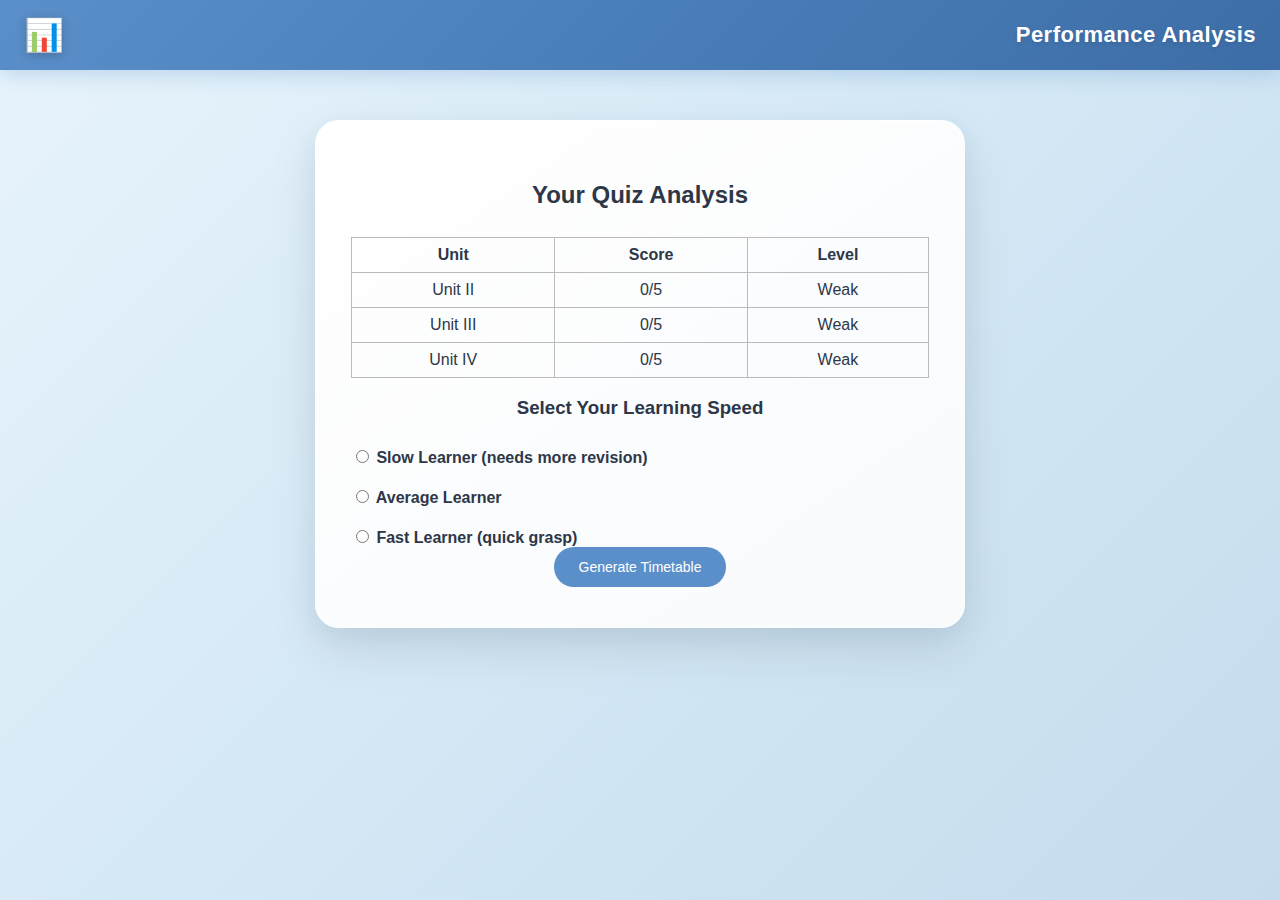
<file: frontend/analysis.html>
<!DOCTYPE html>
<html>
<head>
  <title>StudySync | Analysis</title>
  <link rel="stylesheet" href="style.css">
</head>
<body>

<div class="top-bar">
  <div class="logo">📊</div>
  <div class="app-name">Performance Analysis</div>
</div>

<div class="page-container">
  <h2>Your Quiz Analysis</h2>

  <div id="analysisContent"></div>

  <h3>Select Your Learning Speed</h3>

  <div class="radio-group">
    <label>
      <input type="radio" name="speed" value="slow">
      Slow Learner (needs more revision)
    </label>
    <label>
      <input type="radio" name="speed" value="average">
      Average Learner
    </label>
    <label>
      <input type="radio" name="speed" value="fast">
      Fast Learner (quick grasp)
    </label>
  </div>

  <button onclick="saveSpeed()">Generate Timetable</button>
</div>

<script>
/*********************
 ANALYSIS LOGIC
*********************/
function getLevel(score) {
  if (score <= 2) return "Weak";
  if (score === 3) return "Average";
  return "Strong";
}

const scores = [
  { unit: "Unit II", score: Number(localStorage.getItem("unit_2_score")) },
  { unit: "Unit III", score: Number(localStorage.getItem("unit_3_score")) },
  { unit: "Unit IV", score: Number(localStorage.getItem("unit_4_score")) }
];

let html = "<table><tr><th>Unit</th><th>Score</th><th>Level</th></tr>";

scores.forEach(s => {
  html += `
    <tr>
      <td>${s.unit}</td>
      <td>${s.score}/5</td>
      <td>${getLevel(s.score)}</td>
    </tr>
  `;
});

html += "</table>";
document.getElementById("analysisContent").innerHTML = html;

/*********************
 SAVE LEARNER SPEED
*********************/
function saveSpeed() {
  const selected = document.querySelector("input[name='speed']:checked");

  if (!selected) {
    alert("Please select your learning speed");
    return;
  }

  localStorage.setItem("learnerSpeed", selected.value);

  // unlock next steps
  localStorage.setItem("timetableGenerated", "true");
  localStorage.setItem("importantReady", "true");

  window.location.href = "/frontend/timetable.html";
}
</script>

</body>
</html>
</file>
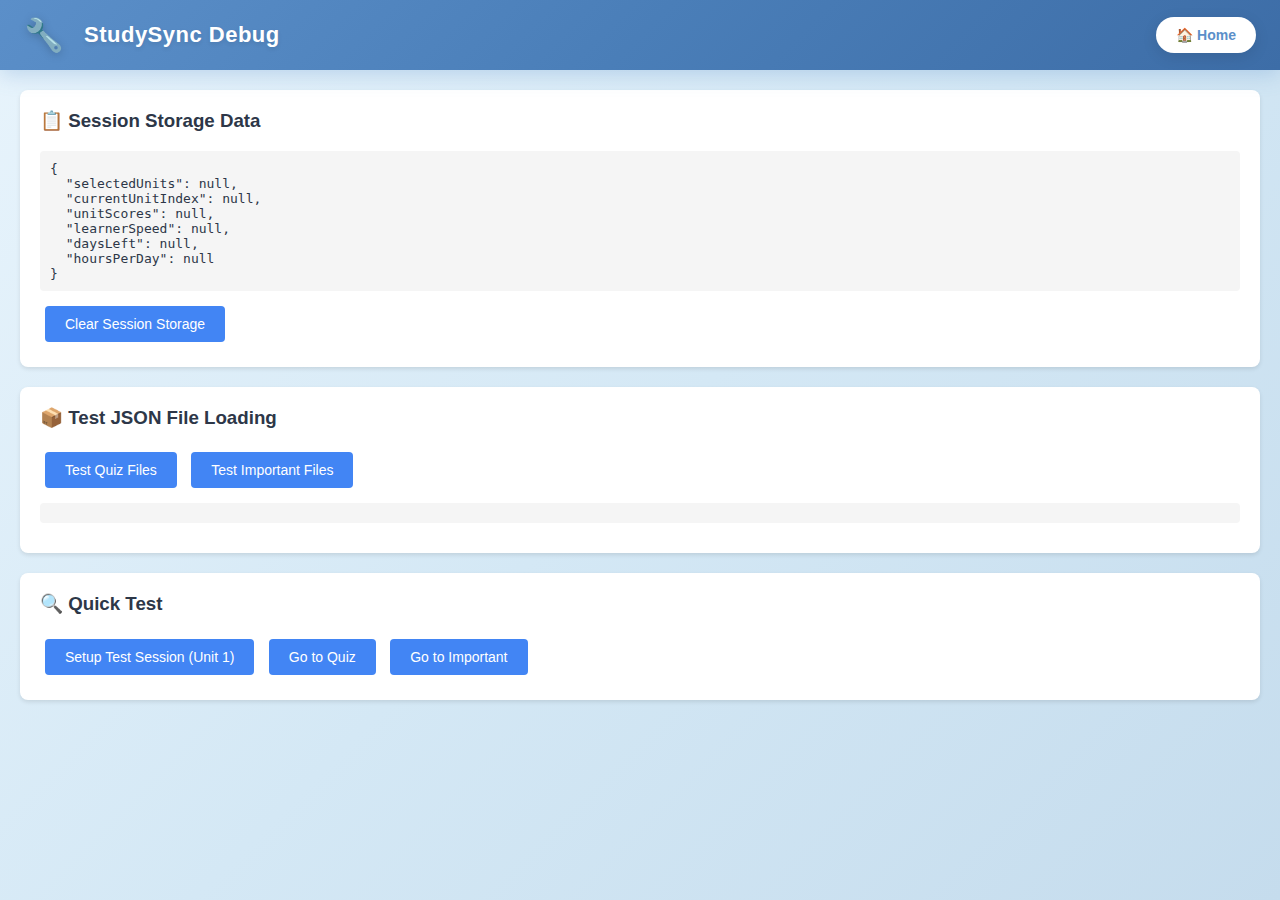
<file: frontend/debug.html>
<!DOCTYPE html>
<html>
<head>
  <meta charset="UTF-8">
  <title>StudySync | Debug</title>
  <link rel="stylesheet" href="style.css">
  <style>
    .debug-section {
      background: white;
      padding: 20px;
      margin: 20px;
      border-radius: 8px;
      box-shadow: 0 2px 4px rgba(0,0,0,0.1);
    }
    .debug-section h3 {
      margin-top: 0;
    }
    .debug-info {
      font-family: monospace;
      background: #f5f5f5;
      padding: 10px;
      border-radius: 4px;
      margin: 10px 0;
      white-space: pre-wrap;
      word-break: break-all;
    }
    .test-btn {
      background: #4285f4;
      color: white;
      border: none;
      padding: 10px 20px;
      border-radius: 4px;
      cursor: pointer;
      margin: 5px;
    }
    .test-btn:hover {
      background: #357abd;
    }
    .success {
      color: green;
    }
    .error {
      color: red;
    }
  </style>
</head>
<body>

<div class="top-bar">
  <div class="logo-section">
    <div class="logo">🔧</div>
    <div class="app-name">StudySync Debug</div>
  </div>
  <button class="home-btn" onclick="location.href='home.html'">🏠 Home</button>
</div>

<div class="debug-section">
  <h3>📋 Session Storage Data</h3>
  <div class="debug-info" id="sessionData">Loading...</div>
  <button class="test-btn" onclick="clearSession()">Clear Session Storage</button>
</div>

<div class="debug-section">
  <h3>📦 Test JSON File Loading</h3>
  <button class="test-btn" onclick="testQuizFiles()">Test Quiz Files</button>
  <button class="test-btn" onclick="testImportantFiles()">Test Important Files</button>
  <div class="debug-info" id="fileTestResults"></div>
</div>

<div class="debug-section">
  <h3>🔍 Quick Test</h3>
  <button class="test-btn" onclick="setupTestSession()">Setup Test Session (Unit 1)</button>
  <button class="test-btn" onclick="location.href='quiz.html'">Go to Quiz</button>
  <button class="test-btn" onclick="location.href='important.html'">Go to Important</button>
</div>

<script type="module">
  // Display session storage data
  function updateSessionData() {
    const data = {
      selectedUnits: sessionStorage.getItem("selectedUnits"),
      currentUnitIndex: sessionStorage.getItem("currentUnitIndex"),
      unitScores: sessionStorage.getItem("unitScores"),
      learnerSpeed: sessionStorage.getItem("learnerSpeed"),
      daysLeft: sessionStorage.getItem("daysLeft"),
      hoursPerDay: sessionStorage.getItem("hoursPerDay")
    };
    document.getElementById("sessionData").textContent = JSON.stringify(data, null, 2);
  }

  window.clearSession = () => {
    sessionStorage.clear();
    alert("Session storage cleared!");
    updateSessionData();
  };

  window.setupTestSession = () => {
    sessionStorage.setItem("selectedUnits", JSON.stringify(["1"]));
    sessionStorage.setItem("currentUnitIndex", "0");
    sessionStorage.setItem("unitScores", JSON.stringify({}));
    alert("Test session setup complete! Selected Unit 1.");
    updateSessionData();
  };

  window.testQuizFiles = async () => {
    const results = document.getElementById("fileTestResults");
    results.innerHTML = "Testing quiz files...\n\n";
    
    for (let i = 1; i <= 5; i++) {
      try {
        const res = await fetch(`questions/unit${i}.json`);
        if (!res.ok) throw new Error(`HTTP ${res.status}`);
        const data = await res.json();
        results.innerHTML += `✅ Unit ${i}: ${data.questions.length} questions loaded\n`;
      } catch (err) {
        results.innerHTML += `❌ Unit ${i}: ${err.message}\n`;
      }
    }
  };

  window.testImportantFiles = async () => {
    const results = document.getElementById("fileTestResults");
    results.innerHTML = "Testing important files...\n\n";
    
    for (let i = 1; i <= 5; i++) {
      try {
        const res = await fetch(`important/unit${i}.json`);
        if (!res.ok) throw new Error(`HTTP ${res.status}`);
        const data = await res.json();
        results.innerHTML += `✅ Unit ${i}: ${data.questions.length} questions loaded\n`;
      } catch (err) {
        results.innerHTML += `❌ Unit ${i}: ${err.message}\n`;
      }
    }
  };

  // Initial load
  updateSessionData();
</script>

</body>
</html>
</file>
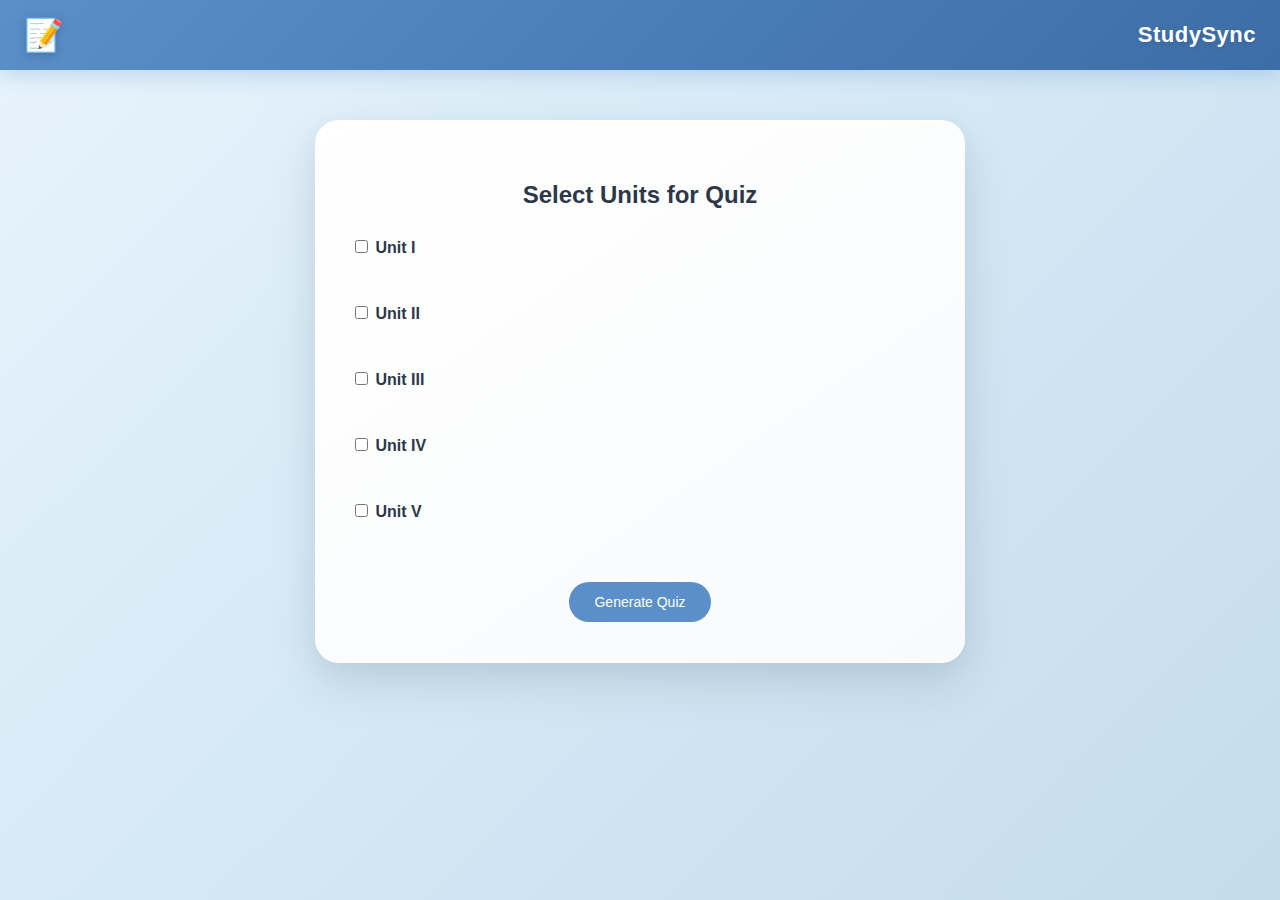
<file: frontend/unitSelection.html>
<!DOCTYPE html>
<html>
<head>
  <title>StudySync | Select Units</title>
  <link rel="stylesheet" href="style.css">
</head>
<body>

<div class="top-bar">
  <div class="logo">📝</div>
  <div class="app-name">StudySync</div>
</div>

<div class="page-container">
  <h2>Select Units for Quiz</h2>

  <div id="unitForm" style="margin-top:25px; text-align:left;">

    <label>
      <input type="checkbox" name="unit" value="1"> Unit I
    </label><br><br>

    <label>
      <input type="checkbox" name="unit" value="2"> Unit II
    </label><br><br>

    <label>
      <input type="checkbox" name="unit" value="3"> Unit III
    </label><br><br>

    <label>
      <input type="checkbox" name="unit" value="4"> Unit IV
    </label><br><br>

    <label>
      <input type="checkbox" name="unit" value="5"> Unit V
    </label><br><br>

    <div style="text-align:center; margin-top:25px;">
     <button id="generateQuizBtn" type="button" class="primary-btn">
       Generate Quiz
     </button>



     </div>

    </div>
</div>

<script src="script.js"></script>
</body>
</html>
</file>
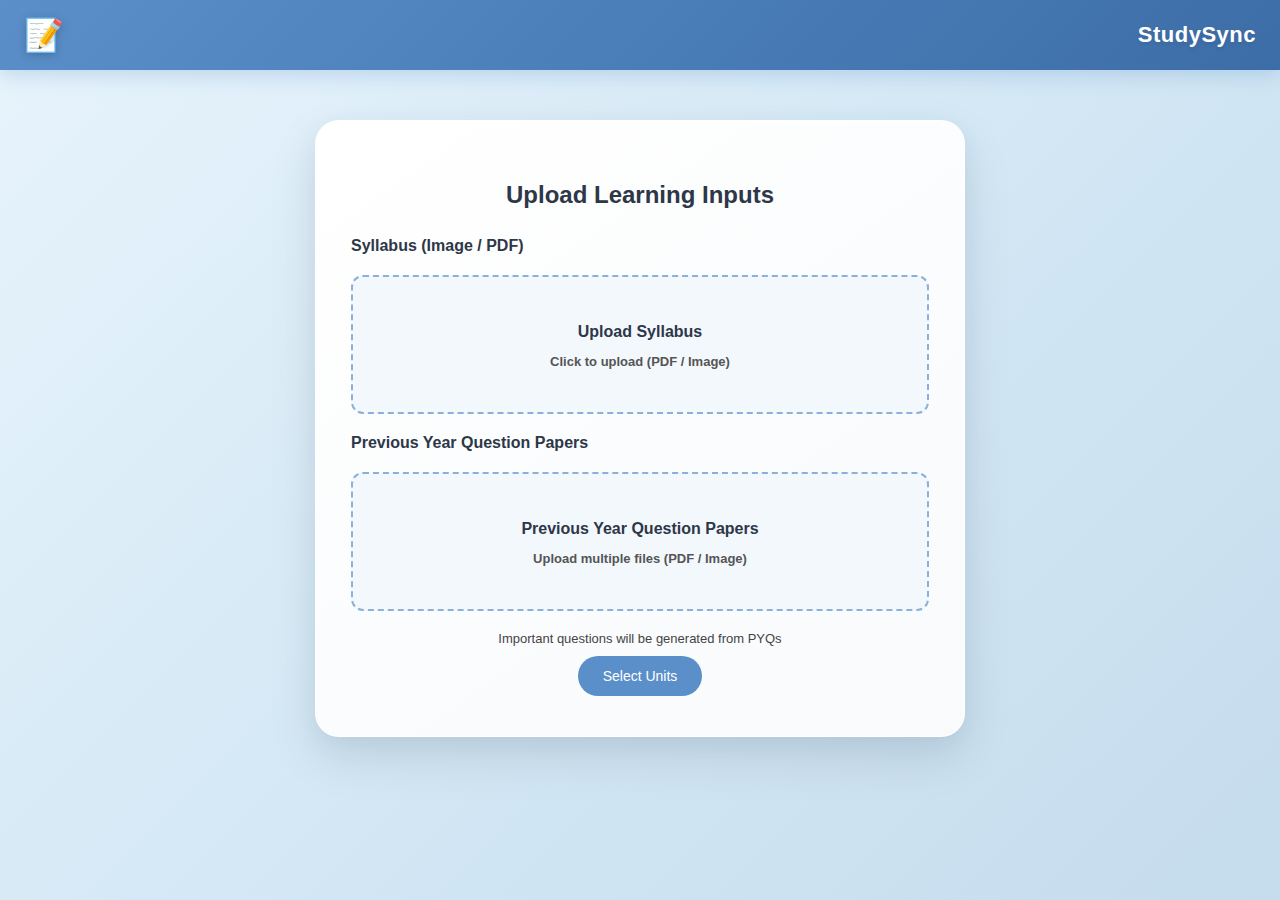
<file: frontend/upload.html>
<!DOCTYPE html>
<html>
<head>
  <title>StudySync | Upload</title>
  <link rel="stylesheet" href="style.css">
</head>
<body>

<div class="top-bar">
  <div class="logo">📝</div>
  <div class="app-name">StudySync</div>
</div>

<div class="page-container">
  <h2>Upload Learning Inputs</h2>

  <label>Syllabus (Image / PDF)</label>
    <div class="upload-box">
  <label class="upload-label">
    <input type="file" id="syllabusInput" hidden onchange="showFiles('syllabusInput','syllabusFiles')">
    <div class="upload-content">
      <p class="upload-title">Upload Syllabus</p>
      <p class="upload-sub">Click to upload (PDF / Image)</p>
    </div>
  </label>
  <div class="file-list" id="syllabusFiles"></div>
</div>

  <label>Previous Year Question Papers</label>
  <div class="upload-box">
  <label class="upload-label">
    <input type="file" id="pyqInput" multiple hidden onchange="showFiles('pyqInput','pyqFiles')">
    <div class="upload-content">
      <p class="upload-title">Previous Year Question Papers</p>
      <p class="upload-sub">Upload multiple files (PDF / Image)</p>
    </div>
  </label>
  <div class="file-list" id="pyqFiles"></div>
</div>

  

  <p class="hint">Important questions will be generated from PYQs</p>

    <button id="generateBtn" class="primary-btn" type="button">
  Select Units
</button>

</div>

<script src="script.js"></script>
</body>
</html>
</file>
<file: frontend/style.css>
/* ---------- GLOBAL ---------- */
* {
    box-sizing: border-box;
    font-family: 'Segoe UI', -apple-system, BlinkMacSystemFont, Arial, sans-serif;
}

body {
    margin: 0;
    background: linear-gradient(135deg, #e8f4fc 0%, #d4e8f5 50%, #c5dced 100%);
    min-height: 100vh;
    color: #2d3748;
}

/* ---------- TOP BAR ---------- */
.top-bar {
    height: 70px;
    background: linear-gradient(135deg, #5b8fc9 0%, #4a7eb8 50%, #3d6da7 100%);
    display: flex;
    align-items: center;
    justify-content: space-between;
    padding: 0 24px;
    color: white;
    box-shadow: 0 4px 20px rgba(91, 143, 201, 0.3);
    position: relative;
    z-index: 100;
}

/* Auth pages (login/signup) - centered top bar */
.top-bar.auth-bar {
    justify-content: center;
    gap: 10px;
}

.logo-section {
    display: flex;
    align-items: center;
    gap: 12px;
}

.logo {
    font-size: 32px;
    margin-right: 8px;
    filter: drop-shadow(0 2px 4px rgba(0,0,0,0.2));
}

.app-name {
    font-size: 22px;
    font-weight: 700;
    letter-spacing: 0.5px;
    text-shadow: 0 2px 4px rgba(0,0,0,0.1);
}

/* ---------- HAMBURGER MENU ---------- */
.menu-container {
    position: relative;
}

.hamburger {
    font-size: 24px;
    cursor: pointer;
    padding: 10px 14px;
    border-radius: 12px;
    transition: all 0.3s ease;
    background: rgba(255,255,255,0.15);
    backdrop-filter: blur(10px);
}

.hamburger:hover {
    background: rgba(255,255,255,0.3);
    transform: scale(1.05);
}

.menu-dropdown {
    position: absolute;
    top: 55px;
    right: 0;
    background: linear-gradient(145deg, #ffffff 0%, #f8fafc 100%);
    border-radius: 20px;
    box-shadow: 
        0 20px 60px rgba(0, 0, 0, 0.15),
        0 8px 25px rgba(91, 143, 201, 0.1),
        inset 0 1px 0 rgba(255, 255, 255, 0.8);
    min-width: 320px;
    display: none;
    z-index: 1000;
    overflow: hidden;
    border: 1px solid rgba(255, 255, 255, 0.8);
    padding: 8px 0;
}

.menu-dropdown.show {
    display: block;
    animation: menuSlideIn 0.35s cubic-bezier(0.34, 1.56, 0.64, 1);
}

@keyframes menuSlideIn {
    from {
        opacity: 0;
        transform: translateY(-15px) scale(0.95);
    }
    to {
        opacity: 1;
        transform: translateY(0) scale(1);
    }
}

.menu-header {
    padding: 16px 24px 8px;
    font-size: 11px;
    font-weight: 700;
    color: #5b8fc9;
    text-transform: uppercase;
    letter-spacing: 1.5px;
    display: flex;
    align-items: center;
    gap: 10px;
    border-bottom: none;
    background: linear-gradient(90deg, rgba(91, 143, 201, 0.06) 0%, transparent 100%);
}

.menu-header::before {
    content: '';
    width: 3px;
    height: 14px;
    background: linear-gradient(180deg, #5b8fc9, #7ba3d4);
    border-radius: 2px;
}

.menu-item {
    padding: 12px 24px 12px 32px;
    color: #444;
    cursor: pointer;
    transition: all 0.25s ease;
    font-size: 15px;
    font-weight: 500;
    display: flex;
    align-items: center;
    gap: 14px;
    position: relative;
    margin: 3px 10px;
    border-radius: 12px;
    white-space: nowrap;
}

.menu-item::before {
    content: '';
    position: absolute;
    left: 0;
    top: 50%;
    transform: translateY(-50%) scaleY(0);
    width: 4px;
    height: 24px;
    background: linear-gradient(180deg, #5b8fc9, #7ba3d4);
    border-radius: 0 4px 4px 0;
    transition: transform 0.25s ease;
}

.menu-item:hover {
    background: linear-gradient(90deg, rgba(91, 143, 201, 0.12) 0%, rgba(91, 143, 201, 0.05) 100%);
    color: #5b8fc9;
    transform: translateX(4px);
}

.menu-item:hover::before {
    transform: translateY(-50%) scaleY(1);
}

.menu-item:active {
    transform: translateX(4px) scale(0.98);
}

.menu-divider {
    height: 1px;
    background: linear-gradient(90deg, transparent, rgba(91, 143, 201, 0.15), transparent);
    margin: 10px 24px;
}

/* Special styling for Start New Quiz button */
.menu-item.menu-cta {
    background: linear-gradient(135deg, #5b8fc9 0%, #7ba3d4 100%);
    color: white !important;
    margin: 14px 12px 8px;
    padding: 14px 24px;
    border-radius: 14px;
    font-weight: 600;
    justify-content: center;
    box-shadow: 0 4px 15px rgba(91, 143, 201, 0.3);
    white-space: nowrap;
}

.menu-item.menu-cta:hover {
    background: linear-gradient(135deg, #4a7eb8 0%, #6a92c3 100%);
    transform: translateY(-2px);
    box-shadow: 0 6px 20px rgba(91, 143, 201, 0.4);
}

.menu-item.menu-cta::before {
    display: none;
}

/* Menu icon styling */
.menu-icon {
    font-size: 18px;
    display: inline-flex;
    align-items: center;
    justify-content: center;
    width: 32px;
    height: 32px;
    background: linear-gradient(135deg, rgba(91, 143, 201, 0.1) 0%, rgba(91, 143, 201, 0.05) 100%);
    border-radius: 10px;
    transition: all 0.25s ease;
    flex-shrink: 0;
}

.menu-item:hover .menu-icon {
    background: linear-gradient(135deg, rgba(91, 143, 201, 0.2) 0%, rgba(91, 143, 201, 0.1) 100%);
    transform: scale(1.1);
}

.menu-item.menu-cta .menu-icon {
    background: rgba(255, 255, 255, 0.2);
}

.menu-item.menu-cta:hover .menu-icon {
    background: rgba(255, 255, 255, 0.3);
}

/* ---------- HOME BUTTON ---------- */
.home-btn {
    background: white;
    border: none;
    color: #5b8fc9;
    padding: 10px 20px;
    border-radius: 25px;
    cursor: pointer;
    font-size: 14px;
    font-weight: 600;
    transition: all 0.3s ease;
    box-shadow: 0 4px 15px rgba(0,0,0,0.1);
    display: flex;
    align-items: center;
    gap: 6px;
}

.home-btn:hover {
    background: #f0f7ff;
    transform: translateY(-2px);
    box-shadow: 0 6px 20px rgba(0,0,0,0.15);
}

.home-btn:active {
    transform: translateY(0);
    box-shadow: 0 2px 10px rgba(0,0,0,0.1);
}


/* ---------- LOGIN ---------- */
.login-wrapper {
    display: flex;
    justify-content: center;
    align-items: center;
    height: calc(100vh - 70px);
    padding: 20px;
}

.login-card {
    background: linear-gradient(145deg, #ffffff 0%, #f8fafc 100%);
    width: 380px;
    padding: 40px 35px;
    border-radius: 24px;
    text-align: center;
    box-shadow: 
        0 25px 60px rgba(0, 0, 0, 0.12),
        0 10px 25px rgba(91, 143, 201, 0.08),
        inset 0 1px 0 rgba(255, 255, 255, 0.9);
    border: 1px solid rgba(255, 255, 255, 0.8);
}

.login-card h2 {
    margin-bottom: 28px;
    font-size: 26px;
    font-weight: 700;
    color: #2d3748;
}

.login-card input {
    width: 100%;
    padding: 14px 16px;
    margin-bottom: 16px;
    border-radius: 12px;
    border: 2px solid #e2e8f0;
    font-size: 15px;
    transition: all 0.25s ease;
    background: #f8fafc;
}

.login-card input:focus {
    outline: none;
    border-color: #5b8fc9;
    background: white;
    box-shadow: 0 0 0 4px rgba(91, 143, 201, 0.1);
}

.login-card button {
    width: 100%;
    padding: 15px;
    background: linear-gradient(135deg, #5b8fc9 0%, #4a7eb8 100%);
    color: white;
    border: none;
    border-radius: 12px;
    cursor: pointer;
    font-size: 16px;
    font-weight: 600;
    transition: all 0.3s ease;
    box-shadow: 0 4px 15px rgba(91, 143, 201, 0.3);
    margin-top: 8px;
}

.login-card button:hover {
    background: linear-gradient(135deg, #4a7eb8 0%, #3d6da7 100%);
    transform: translateY(-2px);
    box-shadow: 0 6px 20px rgba(91, 143, 201, 0.4);
}

.login-card button:active {
    transform: translateY(0);
    box-shadow: 0 3px 10px rgba(91, 143, 201, 0.3);
}

/* Password toggle */
.password-wrapper {
    position: relative;
    width: 100%;
}

.password-wrapper input {
    width: 100%;
    padding: 12px;
    padding-right: 45px;
    margin-bottom: 15px;
    border-radius: 8px;
    border: 1px solid #ccc;
}

.toggle-password {
    position: absolute;
    right: 12px;
    top: 12px;
    cursor: pointer;
    user-select: none;
    display: flex;
    align-items: center;
}

.eye-icon {
    width: 20px;
    height: 20px;
    color: #666;
    transition: color 0.2s;
}

.toggle-password:hover .eye-icon {
    color: #5b8fc9;
}

.eye-icon.eye-off {
    opacity: 0.5;
}

.toggle-password:hover {
    opacity: 0.7;
}

/* ---------- HOME ---------- */
 
.hero {
    min-height: calc(100vh - 70px);
    display: flex;
    flex-direction: column;
    justify-content: center;
    align-items: center;
    text-align: center;
    padding: 40px 20px;
    position: relative;
    overflow: hidden;
}

.hero::before {
    content: '';
    position: absolute;
    top: -50%;
    left: -50%;
    width: 200%;
    height: 200%;
    background: radial-gradient(circle at 30% 30%, rgba(91, 143, 201, 0.08) 0%, transparent 50%),
                radial-gradient(circle at 70% 70%, rgba(91, 143, 201, 0.06) 0%, transparent 50%);
    animation: subtleFloat 20s ease-in-out infinite;
    pointer-events: none;
}

@keyframes subtleFloat {
    0%, 100% { transform: translate(0, 0) rotate(0deg); }
    50% { transform: translate(2%, 2%) rotate(1deg); }
}

.hero h1 {
    font-size: 52px;
    font-weight: 800;
    line-height: 1.15;
    margin-bottom: 24px;
    color: #1a202c;
    position: relative;
    z-index: 1;
}

.hero .highlight {
    background: linear-gradient(135deg, #5b8fc9 0%, #7ba3d4 100%);
    -webkit-background-clip: text;
    -webkit-text-fill-color: transparent;
    background-clip: text;
}

.hero .subtitle {
    max-width: 650px;
    font-size: 18px;
    color: #4a5568;
    line-height: 1.7;
    margin-bottom: 40px;
    position: relative;
    z-index: 1;
}

.hero button {
    padding: 16px 42px;
    background: linear-gradient(135deg, #5b8fc9 0%, #4a7eb8 100%);
    color: white;
    border: none;
    border-radius: 50px;
    font-size: 17px;
    font-weight: 600;
    cursor: pointer;
    transition: all 0.3s ease;
    box-shadow: 0 8px 25px rgba(91, 143, 201, 0.35);
    position: relative;
    z-index: 1;
    letter-spacing: 0.3px;
}

.hero button:hover {
    transform: translateY(-3px);
    box-shadow: 0 12px 35px rgba(91, 143, 201, 0.45);
    background: linear-gradient(135deg, #4a7eb8 0%, #3d6da7 100%);
}

.hero button:active {
    transform: translateY(-1px);
    box-shadow: 0 6px 20px rgba(91, 143, 201, 0.35);
}

/* ---------- COMMON PAGE CONTAINER ---------- */
.page-container {
    max-width: 650px;
    margin: 50px auto;
    background: linear-gradient(145deg, #ffffff 0%, #f8fafc 100%);
    padding: 40px 35px;
    border-radius: 24px;
    text-align: center;
    box-shadow: 
        0 20px 50px rgba(0, 0, 0, 0.1),
        0 8px 20px rgba(91, 143, 201, 0.08),
        inset 0 1px 0 rgba(255, 255, 255, 0.9);
    border: 1px solid rgba(255, 255, 255, 0.8);
}

.page-container h2 {
    margin-bottom: 28px;
    font-size: 24px;
    font-weight: 700;
    color: #2d3748;
}

/* ---------- INPUTS ---------- */
input[type="file"],
input[type="number"] {
    width: 100%;
    padding: 14px;
    margin: 12px 0 20px;
    border-radius: 12px;
    border: 2px solid #e2e8f0;
    background: #f8fafc;
    transition: all 0.25s ease;
}

input[type="file"]:focus,
input[type="number"]:focus {
    outline: none;
    border-color: #5b8fc9;
    background: white;
    box-shadow: 0 0 0 4px rgba(91, 143, 201, 0.1);
}

label {
    display: block;
    text-align: left;
    font-weight: bold;
    margin-top: 10px;
}
/* ---------- BUTTON ---------- */
button {
    padding: 12px 25px;
    background: #5b8fc9;
    color: white;
    border: none;
    border-radius: 25px;
    cursor: pointer;
    font-size: 14px;
}
button:hover {
    background: #4a7bb3;
}
/* ---------- QUIZ ---------- */
.quiz-card {
    width: 600px;
    margin: 80px auto;
    background: #dbe9f4;
    padding: 35px;
    border-radius: 15px;
    box-shadow: 0 10px 25px rgba(0,0,0,0.15);
}
.quiz-card h3 {
    margin-top: 0;
}
#options label {
    display: block;
    background: white;
    padding: 12px;
    border-radius: 8px;
    margin-bottom: 10px;
    text-align: left;
}
/* ---------- ANALYSIS ---------- */
ul {
    text-align: left;
    padding-left: 20px;
}

.form-section {
    background: white;
    border-radius: 12px;
    padding: 20px;
    margin: 20px 0;
    box-shadow: 0 2px 8px rgba(0,0,0,0.08);
}

.form-section h3 {
    margin-top: 0;
    margin-bottom: 15px;
    color: #333;
}

.input-group {
    margin-bottom: 15px;
}

.input-group label {
    display: block;
    margin-bottom: 8px;
    font-weight: 500;
    color: #555;
}

.input-group input[type="number"] {
    width: 100%;
    padding: 12px 15px;
    border: 2px solid #ddd;
    border-radius: 8px;
    font-size: 16px;
    transition: border-color 0.2s;
}

.input-group input[type="number"]:focus {
    outline: none;
    border-color: #5b8fc9;
}

.radio-group {
    display: flex;
    flex-direction: column;
    gap: 10px;
}

.radio-option {
    display: flex;
    align-items: center;
    padding: 12px 15px;
    background: #f8f9fa;
    border: 2px solid #eee;
    border-radius: 8px;
    cursor: pointer;
    transition: all 0.2s;
}

.radio-option:hover {
    border-color: #5b8fc9;
    background: #f0f7ff;
}

.radio-option input[type="radio"] {
    margin-right: 10px;
    width: 18px;
    height: 18px;
}

.radio-option input[type="radio"]:checked + span {
    color: #5b8fc9;
    font-weight: 600;
}

/* ---------- TIMETABLE ---------- */
table {
    width: 100%;
    border-collapse: collapse;
    margin-top: 15px;
}
th, td {
    border: 1px solid #bbb;
    padding: 8px;
}
/* ---------- IMPORTANT QUESTIONS ---------- */
.hint {
    font-size: 13px;
    color: #444;
    margin-bottom: 10px;
}

.note-box {
    background: #fff3cd;
    border: 1px solid #ffc107;
    border-left: 4px solid #ffc107;
    padding: 12px 15px;
    border-radius: 6px;
    margin-bottom: 20px;
    font-size: 14px;
    color: #856404;
}

/* ---------- NOTES ---------- */
#notesContent {
    background: white;
    padding: 20px;
    border-radius: 10px;
    margin-top: 15px;
}
.signup-text {
    font-size: 14px;
    margin-top: 15px;
    color: #555;
}
.signup-link {
    color: #5b8fc9;
    text-decoration: underline;
    cursor: pointer;
    font-weight: 500;
}
/* ---------- HAMBURGER MENU ---------- */
.menu-container {
    position: relative;
}
.hamburger {
    font-size: 22px;
    cursor: pointer;
    user-select: none;
}
.menu-dropdown {
    position: absolute;
    right: 0;
    top: 40px;
    background: white;
    border-radius: 8px;
    box-shadow: 0 8px 20px rgba(0,0,0,0.15);
    display: none;
    min-width: 150px;
    overflow: hidden;
    z-index: 100;
}
 .menu-dropdown div {
    padding: 12px 15px;
    cursor: pointer;
    font-size: 14px;
    color: #222;           
    background: white;
}
.menu-dropdown div:hover {
    background: #eef4fb;
    color: #1a5fb4;
}
/* ---------- UPLOAD BOX ---------- */
.upload-box {
    margin: 20px 0;
}
.upload-label {
    display: block;
    border: 2px dashed #8bb0da;
    border-radius: 12px;
    padding: 30px;
    text-align: center;
    cursor: pointer;
    background: #f3f8fd;
    transition: 0.3s;
}
.upload-label:hover {
    background: #e7f1fb;
    border-color: #5b8fc9;
}
.upload-title {
    font-size: 16px;
    font-weight: 600;
    margin-bottom: 6px;
}
.upload-sub {
    font-size: 13px;
    color: #555;
}
.status {
    font-size: 11px;
    margin-left: 8px;
}
.status.done {
    color: green;
}
.status.pending {
    color: #c77d00;
}
.status.locked {
    color: #999;
}
.file-list {
    margin-top: 10px;
    font-size: 13px;
    color: #333;
}
.file-list div {
    margin: 4px 0;
}
.primary-btn {
  position: relative;
  z-index: 10;
  pointer-events: auto;
}
.upload-box {
  position: relative;
  z-index: 1;
}

/* ---------- QUIZ OPTION BUTTONS ---------- */
.option-btn {
  display: block;
  width: 100%;
  text-align: left;
  padding: 16px 20px;
  margin-bottom: 12px;
  border: 2px solid #5b8fc9;
  border-radius: 12px;
  background: #ffffff;
  font-size: 16px;
  font-weight: 500;
  color: #1a1a1a;
  cursor: pointer;
  transition: all 0.25s ease;
  box-shadow: 0 2px 6px rgba(0,0,0,0.08);
}
.option-btn:hover {
  background: #e3f0ff;
  border-color: #3a7bd5;
  transform: translateY(-1px);
  box-shadow: 0 4px 12px rgba(91,143,201,0.25);
}
.option-btn.selected {
  background: linear-gradient(135deg, #3a7bd5, #5b8fc9);
  color: #ffffff;
  border-color: #2d6bc4;
  font-weight: 600;
  box-shadow: 0 4px 15px rgba(58,123,213,0.4);
}

/* ---------- QUIZ CARD IMPROVEMENTS ---------- */
#questionText {
  font-size: 18px;
  font-weight: 600;
  color: #222;
  line-height: 1.5;
  margin-bottom: 20px;
}

/* ---------- FORM INPUTS ---------- */
.form-group {
  margin: 15px 0;
  text-align: left;
}
.form-group label {
  display: block;
  font-weight: 600;
  margin-bottom: 8px;
  color: #333;
}
.form-group input[type="number"] {
  width: 100%;
  padding: 12px 15px;
  border: 2px solid #ccc;
  border-radius: 8px;
  font-size: 16px;
  transition: border-color 0.2s;
}
.form-group input[type="number"]:focus {
  outline: none;
  border-color: #5b8fc9;
}

/* ---------- INFO NOTE ---------- */
.info-note {
  background: linear-gradient(135deg, #fff3cd, #ffeeba);
  border: 1px solid #ffc107;
  border-left: 4px solid #ffc107;
  padding: 15px 20px;
  border-radius: 8px;
  margin-bottom: 20px;
  color: #856404;
  font-size: 14px;
}

/* ---------- BUTTON GROUP ---------- */
.button-group {
  display: flex;
  flex-wrap: wrap;
  gap: 12px;
  justify-content: center;
  margin-top: 25px;
}
.button-group button {
  flex: 1;
  min-width: 150px;
  max-width: 200px;
}

/* ---------- IMPORTANT QUESTIONS ---------- */
.unit-section {
  margin-bottom: 30px;
  text-align: left;
}
.unit-header {
  background: linear-gradient(135deg, #5b8fc9, #3a7bd5);
  color: white;
  padding: 15px 20px;
  border-radius: 10px;
  margin-bottom: 10px;
}
.topics {
  font-size: 14px;
  color: #555;
  margin-bottom: 15px;
  padding: 0 10px;
}
.questions-list {
  display: flex;
  flex-direction: column;
  gap: 12px;
}
.question-card {
  background: white;
  border: 1px solid #ddd;
  border-radius: 10px;
  padding: 15px;
  box-shadow: 0 2px 8px rgba(0,0,0,0.06);
}
.question-header {
  display: flex;
  flex-wrap: wrap;
  gap: 8px;
  margin-bottom: 10px;
  align-items: center;
}
.q-number {
  background: #5b8fc9;
  color: white;
  padding: 3px 10px;
  border-radius: 15px;
  font-size: 12px;
  font-weight: bold;
}
.q-type {
  background: #e8f4fc;
  color: #3a7bd5;
  padding: 3px 10px;
  border-radius: 15px;
  font-size: 12px;
}
.q-marks {
  background: #f0f0f0;
  color: #555;
  padding: 3px 10px;
  border-radius: 15px;
  font-size: 12px;
}
.q-freq {
  padding: 3px 10px;
  border-radius: 15px;
  font-size: 12px;
  font-weight: bold;
}
.freq-high {
  background: #d4edda;
  color: #155724;
}
.freq-medium {
  background: #fff3cd;
  color: #856404;
}
.freq-low {
  background: #f8d7da;
  color: #721c24;
}
.q-text {
  font-size: 15px;
  color: #333;
  line-height: 1.5;
  margin: 0;
}

/* ---------- NOTES STYLES ---------- */
.notes-section {
  margin-bottom: 30px;
  text-align: left;
  background: white;
  border-radius: 12px;
  padding: 20px;
  box-shadow: 0 2px 10px rgba(0,0,0,0.08);
}
.notes-section h3 {
  background: linear-gradient(135deg, #5b8fc9, #3a7bd5);
  color: white;
  padding: 12px 18px;
  border-radius: 8px;
  margin: -20px -20px 20px -20px;
}
.notes-content h4 {
  color: #3a7bd5;
  margin-top: 20px;
  margin-bottom: 10px;
  border-bottom: 2px solid #e8f4fc;
  padding-bottom: 5px;
}
.notes-content ul, .notes-content ol {
  padding-left: 25px;
  margin: 10px 0;
}
.notes-content li {
  margin: 8px 0;
  line-height: 1.6;
}
.notes-content pre {
  background: #f5f5f5;
  padding: 15px;
  border-radius: 8px;
  overflow-x: auto;
  font-size: 13px;
  border-left: 4px solid #5b8fc9;
}
.notes-content table {
  width: 100%;
  margin: 15px 0;
}
.notes-content th {
  background: #5b8fc9;
  color: white;
}

/* ---------- RESOURCES / VIDEO STYLES ---------- */
.resource-section {
  margin-bottom: 30px;
  text-align: left;
}
.resource-section h3 {
  color: #333;
  margin-bottom: 15px;
  padding-bottom: 10px;
  border-bottom: 2px solid #5b8fc9;
}
.video-list {
  display: flex;
  flex-direction: column;
  gap: 10px;
}
.video-card {
  display: flex;
  align-items: center;
  background: white;
  border: 1px solid #ddd;
  border-radius: 10px;
  padding: 15px;
  text-decoration: none;
  color: inherit;
  transition: all 0.2s;
  box-shadow: 0 2px 6px rgba(0,0,0,0.05);
  cursor: pointer;
}
.video-card:hover {
  transform: translateX(5px);
  border-color: #5b8fc9;
  box-shadow: 0 4px 12px rgba(91,143,201,0.2);
}
.video-icon {
  font-size: 28px;
  margin-right: 15px;
  background: #ff0000;
  color: white;
  width: 50px;
  height: 50px;
  display: flex;
  align-items: center;
  justify-content: center;
  border-radius: 10px;
}
.video-info {
  flex: 1;
}
.video-title {
  font-weight: 600;
  color: #333;
  margin: 0 0 5px 0;
  font-size: 15px;
}
.video-channel {
  font-size: 13px;
  color: #777;
  margin: 0;
}

/* ---------- UNIT SELECTION PAGE ---------- */
.unit-selection-card {
    background: white;
    max-width: 700px;
    margin: 0 auto;
    padding: 30px;
    border-radius: 16px;
    box-shadow: 0 4px 20px rgba(0,0,0,0.1);
}

.unit-selection-card h2 {
    text-align: center;
    margin: 0 0 8px 0;
    color: #333;
    font-size: 24px;
}

.unit-subtitle {
    text-align: center;
    color: #666;
    font-size: 14px;
    margin: 0 0 20px 0;
}

.select-actions {
    display: flex;
    justify-content: center;
    gap: 10px;
    margin-bottom: 20px;
}

.select-all-btn, .clear-all-btn {
    padding: 8px 16px;
    border: none;
    border-radius: 20px;
    font-size: 13px;
    cursor: pointer;
    transition: all 0.2s;
}

.select-all-btn {
    background: #5b8fc9;
    color: white;
}

.select-all-btn:hover {
    background: #4a7eb8;
}

.clear-all-btn {
    background: #f0f0f0;
    color: #666;
}

.clear-all-btn:hover {
    background: #e0e0e0;
}

.unit-grid {
    display: flex;
    flex-direction: column;
    gap: 12px;
}

.unit-card {
    display: flex;
    align-items: center;
    padding: 16px 20px;
    background: #f8f9fa;
    border: 2px solid #e9ecef;
    border-radius: 12px;
    cursor: pointer;
    transition: all 0.2s ease;
    position: relative;
}

.unit-card:hover {
    border-color: #5b8fc9;
    background: #f0f7ff;
    transform: translateX(5px);
}

.unit-card input[type="checkbox"] {
    display: none;
}

.unit-card input[type="checkbox"]:checked + .unit-content {
    color: #5b8fc9;
}

.unit-card input[type="checkbox"]:checked ~ .check-icon {
    opacity: 1;
    transform: scale(1);
}

.unit-card:has(input:checked) {
    border-color: #5b8fc9;
    background: linear-gradient(135deg, #e8f2ff 0%, #f0f7ff 100%);
    box-shadow: 0 2px 8px rgba(91, 143, 201, 0.2);
}

.unit-content {
    flex: 1;
    display: flex;
    flex-direction: column;
    gap: 2px;
}

.unit-number {
    font-size: 12px;
    font-weight: 700;
    color: #5b8fc9;
    text-transform: uppercase;
    letter-spacing: 1px;
}

.unit-title {
    font-size: 16px;
    font-weight: 600;
    color: #333;
}

.unit-topics {
    font-size: 13px;
    color: #888;
}

.check-icon {
    width: 28px;
    height: 28px;
    background: #5b8fc9;
    color: white;
    border-radius: 50%;
    display: flex;
    align-items: center;
    justify-content: center;
    font-weight: bold;
    opacity: 0;
    transform: scale(0.5);
    transition: all 0.2s ease;
}

.selected-count {
    text-align: center;
    margin: 20px 0;
    font-size: 14px;
    color: #666;
}

.selected-count span {
    font-weight: 700;
    color: #5b8fc9;
    font-size: 18px;
}

.generate-quiz-btn {
    width: 100%;
    padding: 16px;
    background: linear-gradient(135deg, #5b8fc9 0%, #4a7eb8 100%);
    color: white;
    border: none;
    border-radius: 12px;
    font-size: 16px;
    font-weight: 600;
    cursor: pointer;
    transition: all 0.3s ease;
    box-shadow: 0 4px 15px rgba(91, 143, 201, 0.3);
}

.generate-quiz-btn:hover {
    transform: translateY(-2px);
    box-shadow: 0 6px 20px rgba(91, 143, 201, 0.4);
}

.generate-quiz-btn:active {
    transform: translateY(0);
}

/* ---------- LEARNING SPEED & BUFFER TIME ---------- */
.learning-speed-selector {
    display: flex;
    gap: 12px;
    justify-content: center;
    margin: 20px 0;
    flex-wrap: wrap;
}

.speed-option {
    flex: 1;
    min-width: 140px;
    padding: 16px 20px;
    background: #f8f9fa;
    border: 2px solid #e9ecef;
    border-radius: 12px;
    cursor: pointer;
    transition: all 0.25s ease;
    text-align: center;
}

.speed-option:hover {
    border-color: #5b8fc9;
    background: #f0f7ff;
    transform: translateY(-2px);
}

.speed-option.selected {
    background: linear-gradient(135deg, #5b8fc9 0%, #4a7eb8 100%);
    border-color: #4a7eb8;
    color: white;
    box-shadow: 0 4px 12px rgba(91, 143, 201, 0.3);
}

.speed-label {
    font-weight: 600;
    font-size: 15px;
    margin-bottom: 4px;
}

.speed-description {
    font-size: 12px;
    opacity: 0.8;
}

.buffer-time-display {
    background: linear-gradient(135deg, #e8f4fc 0%, #d4e8f5 100%);
    border: 2px solid #5b8fc9;
    border-radius: 12px;
    padding: 16px 24px;
    margin: 20px 0;
    text-align: center;
    position: relative;
}

.buffer-time-label {
    font-size: 13px;
    color: #666;
    text-transform: uppercase;
    letter-spacing: 1px;
    margin-bottom: 8px;
}

.buffer-time-value {
    font-size: 28px;
    font-weight: 700;
    color: #5b8fc9;
}

.buffer-time-unit {
    font-size: 16px;
    color: #777;
    margin-left: 4px;
}

.buffer-multiplier {
    display: inline-block;
    background: #fff3cd;
    color: #856404;
    padding: 4px 12px;
    border-radius: 20px;
    font-size: 12px;
    font-weight: 600;
    margin-top: 8px;
}

/* Fast learners - 30 minutes buffer per day */
.speed-fast .buffer-time-display {
    border-color: #28a745;
    background: linear-gradient(135deg, #d4edda 0%, #c3e6cb 100%);
}

.speed-fast .buffer-time-value {
    color: #28a745;
}

.speed-fast .buffer-time-display::after {
    content: '30 min daily break time ⚡';
    display: block;
    font-size: 12px;
    color: #155724;
    margin-top: 8px;
    font-weight: 600;
}

/* Average learners - 15 minutes buffer per day */
.speed-moderate .buffer-time-display {
    border-color: #5b8fc9;
    background: linear-gradient(135deg, #e8f4fc 0%, #d4e8f5 100%);
}

.speed-moderate .buffer-time-value {
    color: #5b8fc9;
}

.speed-moderate .buffer-time-display::after {
    content: '15 min daily break time ✓';
    display: block;
    font-size: 12px;
    color: #2d5a8f;
    margin-top: 8px;
    font-weight: 600;
}

/* Slow learners - 0 minutes buffer (NO buffer time) */
.speed-slow .buffer-time-display {
    border-color: #dc3545;
    background: linear-gradient(135deg, #f8d7da 0%, #f5c6cb 100%);
}

.speed-slow .buffer-time-value {
    color: #dc3545;
    text-decoration: line-through;
}

.speed-slow .buffer-time-value::before {
    content: '0';
    text-decoration: line-through;
}

.speed-slow .buffer-time-display::after {
    content: 'No Buffer Time - Full Focus Mode ⚠';
    display: block;
    font-size: 12px;
    color: #721c24;
    margin-top: 8px;
    font-weight: 600;
}

.no-buffer-notice {
    background: linear-gradient(135deg, #fff3cd 0%, #ffeeba 100%);
    border: 2px solid #ffc107;
    border-left: 4px solid #dc3545;
    border-radius: 10px;
    padding: 14px 18px;
    margin: 15px 0;
    font-size: 13px;
    color: #856404;
    text-align: center;
}

.no-buffer-notice strong {
    color: #dc3545;
    display: block;
    margin-bottom: 6px;
    font-size: 14px;
}

.time-breakdown {
    background: white;
    border-radius: 12px;
    padding: 20px;
    margin: 20px 0;
    box-shadow: 0 2px 8px rgba(0,0,0,0.08);
}

.time-breakdown h4 {
    margin: 0 0 15px 0;
    color: #333;
    font-size: 16px;
    text-align: center;
}

.time-item {
    display: flex;
    justify-content: space-between;
    align-items: center;
    padding: 10px 0;
    border-bottom: 1px solid #eee;
}

.time-item:last-child {
    border-bottom: none;
}

.time-label {
    color: #666;
    font-size: 14px;
}

.time-value {
    font-weight: 600;
    color: #333;
    font-size: 15px;
}

.time-value.buffer {
    color: #5b8fc9;
}

.time-value.buffer.fast::after {
    content: ' (30 min)';
    color: #28a745;
    font-size: 13px;
}

.time-value.buffer.moderate::after {
    content: ' (15 min)';
    color: #5b8fc9;
    font-size: 13px;
}

.time-value.no-buffer {
    color: #dc3545;
    text-decoration: line-through;
}

.time-value.no-buffer::after {
    content: ' (0 min)';
    font-size: 13px;
}

.speed-indicator {
    display: inline-flex;
    align-items: center;
    gap: 6px;
    padding: 6px 12px;
    border-radius: 20px;
    font-size: 12px;
    font-weight: 600;
}

.speed-indicator.fast {
    background: #d4edda;
    color: #28a745;
}

.speed-indicator.fast::after {
    content: '⚡ +30min';
    margin-left: 4px;
    font-size: 10px;
}

.speed-indicator.moderate {
    background: #e8f4fc;
    color: #5b8fc9;
}

.speed-indicator.moderate::after {
    content: '✓ +15min';
    margin-left: 4px;
    font-size: 10px;
}

.speed-indicator.slow {
    background: #f8d7da;
    color: #dc3545;
}

.speed-indicator.slow::after {
    content: '⚠ 0min';
    margin-left: 4px;
    font-size: 10px;
}

.speed-icon {
    font-size: 14px;
}

/* Timetable buffer time highlighting - only for fast/moderate */
.timetable-slot.has-buffer {
    position: relative;
}

.timetable-slot.has-buffer.fast::after {
    content: '30min';
    position: absolute;
    top: 4px;
    right: 4px;
    background: #28a745;
    color: white;
    font-size: 9px;
    padding: 2px 6px;
    border-radius: 4px;
    font-weight: 600;
}

.timetable-slot.has-buffer.moderate::after {
    content: '15min';
    position: absolute;
    top: 4px;
    right: 4px;
    background: #5b8fc9;
    color: white;
    font-size: 9px;
    padding: 2px 6px;
    border-radius: 4px;
    font-weight: 600;
}

/* No buffer indicator for slow learners in timetable */
.timetable-slot.no-buffer {
    position: relative;
    border-left: 3px solid #dc3545;
}

.timetable-slot.no-buffer::before {
    content: 'Full Focus';
    position: absolute;
    top: 4px;
    right: 4px;
    background: #dc3545;
    color: white;
    font-size: 9px;
    padding: 2px 6px;
    border-radius: 4px;
    font-weight: 600;
}

.buffer-tooltip {
    position: absolute;
    background: #333;
    color: white;
    padding: 6px 10px;
    border-radius: 6px;
    font-size: 11px;
    white-space: nowrap;
    opacity: 0;
    pointer-events: none;
    transition: opacity 0.2s;
    z-index: 1000;
    bottom: 100%;
    left: 50%;
    transform: translateX(-50%);
    margin-bottom: 8px;
}

.buffer-tooltip.fast {
    content: 'Break Time: 30 minutes';
}

.buffer-tooltip.moderate {
    content: 'Break Time: 15 minutes';
}

.buffer-tooltip.slow {
    content: 'No Break Time - Full Focus Required';
}

.timetable-slot:hover .buffer-tooltip {
    opacity: 1;
}

.buffer-info-box {
    background: linear-gradient(135deg, #e8f4fc 0%, #d4e8f5 100%);
    border-left: 4px solid #5b8fc9;
    border-radius: 8px;
    padding: 15px 20px;
    margin: 20px 0;
    font-size: 13px;
}

.buffer-info-box.fast-learner {
    background: linear-gradient(135deg, #d4edda 0%, #c3e6cb 100%);
    border-left: 4px solid #28a745;
}

.buffer-info-box.slow-learner {
    background: linear-gradient(135deg, #fff3cd 0%, #ffeeba 100%);
    border-left: 4px solid #dc3545;
}

.buffer-info-box strong {
    display: block;
    margin-bottom: 8px;
    color: #333;
    font-size: 14px;
}

.buffer-info-box ul {
    margin: 8px 0 0 20px;
    padding: 0;
}

.buffer-info-box li {
    margin: 4px 0;
    color: #555;
}

.buffer-summary {
    background: white;
    border-radius: 12px;
    padding: 20px;
    margin: 20px 0;
    box-shadow: 0 2px 8px rgba(0,0,0,0.08);
}

.buffer-summary h4 {
    margin: 0 0 15px 0;
    color: #333;
    font-size: 16px;
    text-align: center;
}

.buffer-stats {
    display: flex;
    gap: 15px;
    justify-content: space-around;
}

.buffer-stat {
    flex: 1;
    text-align: center;
    padding: 15px;
    border-radius: 10px;
}

.buffer-stat.fast {
    background: linear-gradient(135deg, #d4edda 0%, #c3e6cb 100%);
    border: 2px solid #28a745;
}

.buffer-stat.moderate {
    background: linear-gradient(135deg, #e8f4fc 0%, #d4e8f5 100%);
    border: 2px solid #5b8fc9;
}

.buffer-stat.slow {
    background: linear-gradient(135deg, #f8d7da 0%, #f5c6cb 100%);
    border: 2px solid #dc3545;
}

.buffer-stat-label {
    font-size: 12px;
    color: #666;
    text-transform: uppercase;
    letter-spacing: 1px;
    margin-bottom: 8px;
}

.buffer-stat-value {
    font-size: 32px;
    font-weight: 700;
}

.buffer-stat.fast .buffer-stat-value {
    color: #28a745;
}

.buffer-stat.moderate .buffer-stat-value {
    color: #5b8fc9;
}

.buffer-stat.slow .buffer-stat-value {
    color: #dc3545;
    text-decoration: line-through;
}

.buffer-stat-unit {
    font-size: 14px;
    color: #777;
    margin-top: 4px;
}
</file>
